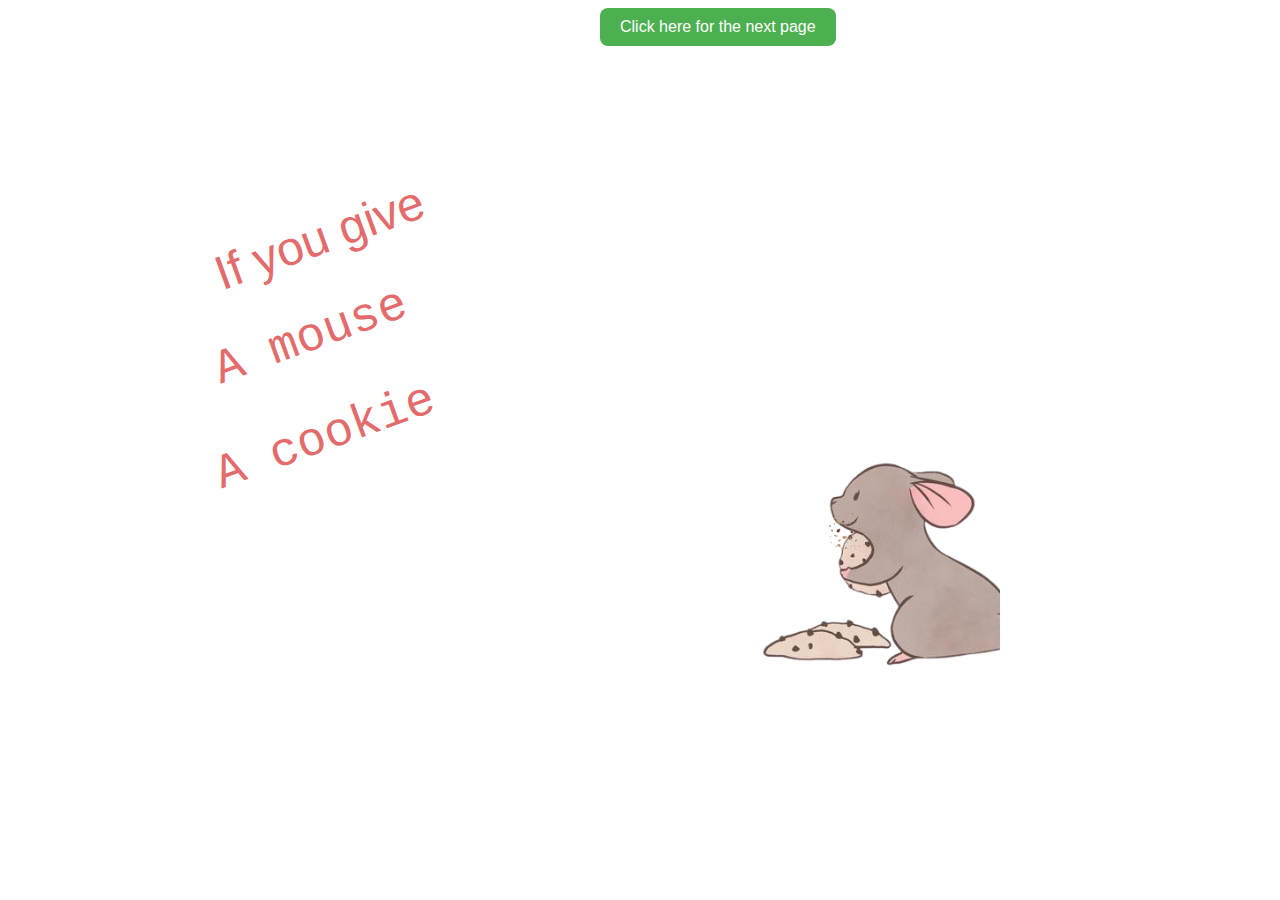
<file: index.html>
<!DOCTYPE html>
<html lang="en">
<head>
    <meta charset="UTF-8">
    <meta name="viewport" content="width=device-width, initial-scale=1.0">
    <title>Document</title>
    <link rel="stylesheet" href="project.css">
    <style>
        @keyframes moveright {
            0% {
                
            }
            100% {
                 transform: translate(50vh,-20vw);
            }
        }
        @keyframes rotates {
            0% {
                transform: rotate(0deg);
                
            }
            50% {
                
                transform: rotate(30deg);
            }
            100% {
                transform: rotate(-30deg);
            }
        }
        @keyframes crumbone {
            0% {
                opacity: 0;
            }
            100% {
                opacity: 1;
                transform: translate(-30px, 30px);
            }
        
        
        }
        @keyframes crumbtwo {
            50% {
                animation-timing-function: ease-in;
                transform: translateX(100px);

            }
            50% {
                animation-timing-function: ease-out;
                transform: translateY(-100px);

            }
        }
        
        
        #background {
            position: relative;
            background-color: white;
            z-index: 2;
        }
        
        #crumbs1 {
            animation-name: crumbone;
            position: absolute;
            background-image: url("images/image-removebg-preview.png");
            background-size: cover;
            background-repeat: no-repeat;
            z-index: 4002;
            width: 40px;
            height: 40px;
            left: 825px;
            top: 510px;
            animation-iteration-count: infinite;
            animation-duration: 800ms;
            animation-fill-mode: forwards;
        }
        .crumbs2 {
            position: absolute;
            background-image: url("images/image-removebg-preview.png");
            background-size: cover;
            background-repeat: no-repeat;
            z-index: 4001;
            width: 40px;
            height: 40px;
            left: 820px;
            top: 500px;
            animation-name: crumbtwo;
            animation-iteration-count: infinite;
            animation-duration: 1s;
            animation-fill-mode: forwards;
            animation: xAxis 2.5s infinite ease-in;
            
            
        }
        .crumbs2::after {
         /* Render dot */
            animation: yAxis 2.5s infinite ease-out;
        }

        #mouse {
            position: absolute;
            background-image: url("images/588961a26f92f8de713109be5d19690d_t-removebg-preview.png");
            background-size: cover;
            background-repeat: no-repeat;
            z-index: 4000;
            width: 300px;
            height: 300px;
            left: 700px;
            top: 400px;
            animation-iteration-count: infinite;
            animation-duration: 5s;
            animation-fill-mode: forwards;
            animation-direction: alternate;

        }
        #title1 {
            position: absolute;
            font-family:'Gill Sans', 'Gill Sans MT', Calibri, 'Trebuchet MS', sans-serif;
            color: rgb(227, 107, 107);
            top: 200px;
            padding: 10px;
            font-size: 3em; /* Large font size */
            overflow-wrap: break-word;
            transform: rotate(-20deg);
            left: 200px;
            z-index: 3001; /* Make sure it's above the background */
            
}
         #title2 {
            position: absolute;
            font-family: 'Courier New', Courier, monospace;
            color: rgb(227, 107, 107);
            top: 300px;
            padding: 10px;
            font-size: 3em; /* Large font size */
            overflow-wrap: break-word;
            transform: rotate(-20deg);
            left: 200px;
            z-index: 3001;
         }
         #title3 {
            position: absolute;
            font-family: 'Courier New', Courier, monospace;
            color: rgb(227, 107, 107);
            top: 400px;
            padding: 10px;
            font-size: 3em; /* Large font size */
            overflow-wrap: break-word;
            transform: rotate(-20deg);
            left: 200px;
            z-index: 3001;
         }
        #notebook {
            width: 800px;
            height: 800px;
            position: absolute;
            background-size: contain;
            background-repeat: no-repeat;
            transform: rotate(-20deg);
            background-image: url("https://png.pngtree.com/png-clipart/20240506/original/pngtree-open-notebook-semi-flat-color-object-png-image_15020878.png");
            top: -50px;
            left: -200px;
            z-index: 2000;
        }
    

        


    </style>
    <button onclick="window.location.href='project1.html'">Click here for the next page</button>
</head>
<body>
    <ahref="project1.html"/a>
     <div>
        <div id="house">
    </div>
    <div id="mouse"></div>
    <div id="crumbs1"></div>
    <div id="crumbs2"></div>
    <div id="notebook"></div>
    <div id="title1"> If you give </div>
    <div id="title2"> A mouse </div>
    <div id="title3"> A cookie </div>

    </div>
</body>
</html>
</file>
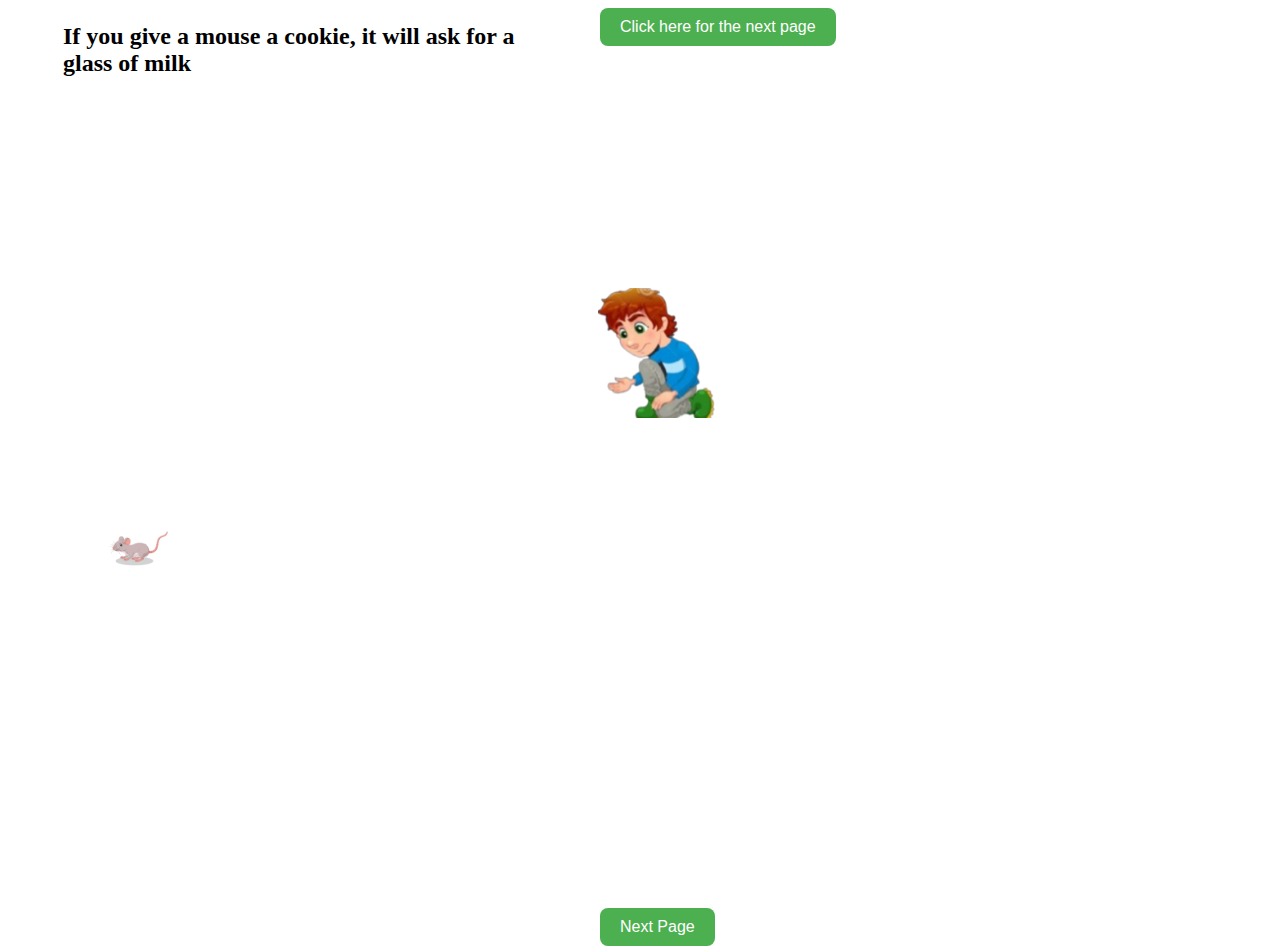
<file: project1.html>
<!DOCTYPE html>
<html lang="en">
<head>
    <meta charset="UTF-8">
    <meta name="viewport" content="width=device-width, initial-scale=1.0">
    <link rel="stylesheet" href="project.css">
    <title>Document</title>
    <style>
        @keyframes moveright {
            0% {
                transform: rotateY(180deg);
            }
            100% {
                transform: translate(62vh,-10vw) rotateY(180deg);
                 
            }
        }
        @keyframes rotates {
            0% {
                transform: rotate(0deg);
                opacity: 0;
            }
            50% {
                transform: rotate(20deg);
            }
            100% {
                opacity: 1;
                transform: rotate(-20deg);
            }
        
        }
        @keyframes fadein {
            0% {
                opacity: 0;
            }
            100% {
                opacity: 1;
            }
        }
        @keyframes cookie {
            0% {
                opacity: 0;
            }
            50% {
                opacity: 1;
            }
            100% {
                opacity: 0;
            }
            
        }
         @keyframes eat {
            0% {
            transform: scale(1);
            clip-path: circle(50% at 50% 50%);
            opacity: 1;
            }
            25% {
            clip-path: polygon(0 0, 100% 0, 100% 100%, 50% 80%, 0 100%);
            }
            50% {
            transform: scale(0.9);
            clip-path: polygon(0 0, 100% 0, 100% 100%, 30% 70%, 0 100%);
            }
            75% {
            transform: scale(0.8);
            clip-path: polygon(0 0, 100% 0, 100% 100%, 10% 50%, 0 100%);
            opacity: 1;
            }
            100% {
            transform: scale(0.7);
            clip-path: circle(0% at 50% 50%);
            opacity: 0;
            }
  }
        .cookie {
            top: 530px;
            left: 80px;
            width: 30px;
            height: 30px;
            z-index: 900;
            background-image: url("images/download.png"); /* your cookie image */
            background-size: cover;
            border-radius: 50%;
            animation: eat 3s ease-in-out infinite;
            position: absolute;
            animation-iteration-count: 1;
            opacity: 0;
            
        }
        #mouse {
            background-image: url("images/cartoon-mouse-vector_1020x-1886-removebg-preview.png");
            width: 100px;
            height: 100px;
            position: absolute;
            animation-name: moveright;
            top: 490px;
            left: 80px;
            background-size: contain;
            background-repeat: no-repeat;
            z-index: 1000;
            animation-duration: 3s; /*tale 1 second*/
            animation-delay: 3s;
            animation-fill-mode: forwards; /*stop at the end*/
            animation-iteration-count: 1; /*plays once*/
            animation-direction: alternate;
            
}
      

       
        #house {
            position: relative;
            width: 100vw;
            height: 100vh;
            background-image: url("https://as2.ftcdn.net/jpg/02/90/87/69/1000_F_290876977_B2vPlllpmyKiee9vlDEJJJw7wr4MmZwn.jpg");
            background-size: cover;
            z-index: 2;
        }
        #textbox {
            position: absolute;
            width: 500px;
            height: 50px;
            top: 10px;
            left: 50px;
            color: black;
            font-size: 24px;
            font-weight:bold;
            z-index: 1001; /* Make sure it's above the background */
            border-color: white;
            border-width: 5px;
            border-style: solid;
}
        #textbox2 {
            position: absolute;
            width: 500px;
            height: 50px;
            top: 50px;
            left: 50px;
            color: white;
            font-size: 24px;
            z-index: 1002;
            background-color: rgb(44, 41, 41);
            border-color: white;
            border-width: 5px;
            border-style: solid;
}
        #milk {
            background-image: url("images/transparent-icon-cartoon-cow-tongue-milk-cardboard-milk-carton-cartoon-cow-drinks-milk-from-blue-1710961626431-removebg-preview.png");
            width: 50px;
            height: 50px;
            opacity: 0;
            position: relative;
            animation-delay: 4s;
            background-size: contain;
            background-repeat: no-repeat;
            animation-name: rotates;
            animation-duration: 3s; 
            animation-fill-mode: forwards; 
            animation-iteration-count: 1;
            animation-direction: alternate;
            top: 100px;
            left: 530px;
            z-index: 2002;
        }
        #bubble {
            background-image: url("images/images-removebg-preview (2).png");
            width: 100px;
            height: 100px;
            animation-name: fadein;
            animation-duration: 2.5s;
            animation-delay: 4.5s;
            animation-iteration-count: 1;
            opacity: 0;
            position:relative;
            background-size: cover;
            top: 180px;
            left: 500px;
            z-index: 2001;
        }
        #boy {
            background-image: url("images/download (3).png");
            width: 130px;
            height: 130px;
            transform: rotateY(180deg);
            top: 280px;
            left: 590px;
            z-index: 2002;
            background-size: cover;
            position: relative;
        }
        

    </style>
     <button onclick="window.location.href='project2.html'">Click here for the next page</button>
</head>
<body>
    <ahref="project2.html"/a>
     <div>
        <div id="house">
    <div id="mouse"></div>
   
    <div class="cookie"></div>
     <div id="boy"></div>
  
    <div id="bathroom"></div>
    <div id="bubble2"></div>
    <div id="hair"></div>
    <div id="bubble"></div>
    
    <div id="milk"></div>
    <div id="textbox">If you give a mouse a cookie, it will ask for a glass of milk</div>
    </div>
    <button class="my-button">Next Page</button>
</body>
</html>
</file>
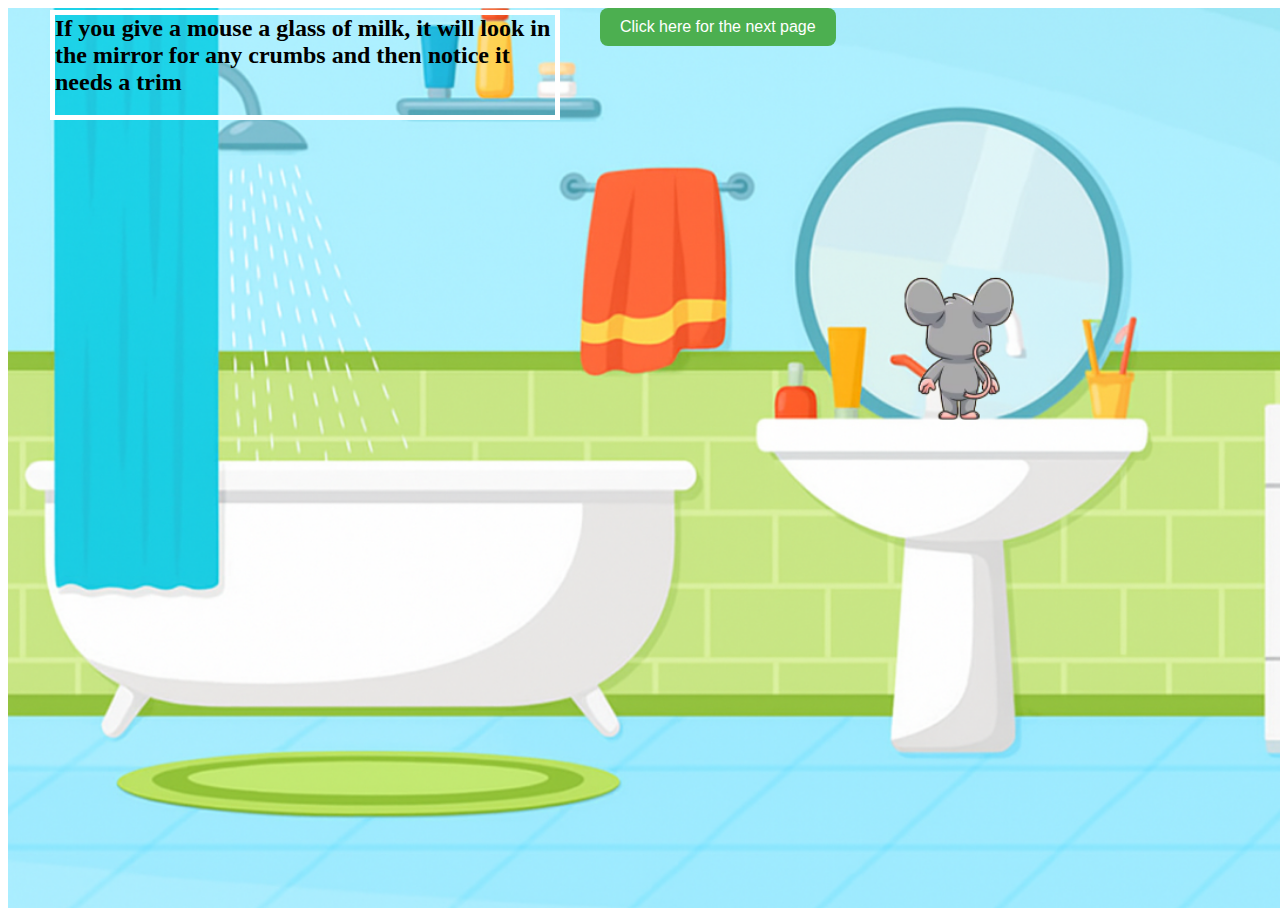
<file: project2.html>
<!DOCTYPE html>
<html lang="en">
<head>
    <meta charset="UTF-8">
    <meta name="viewport" content="width=device-width, initial-scale=1.0">
    <link rel="stylesheet" href="project.css">
    <title>Document</title>
    <style>
        @keyframes rotates {
            0% {
                transform: rotate(0deg);
                opacity: 0;
            }
            50% {
                
                transform: rotate(30deg);
                opacity: 1;
            }
            100% {
                transform: rotate(-30deg);
                opacity: 0;
            }
        }
        @keyframes new {
            0% {
                opacity: 0;
            }
            100% {
                opacity: 1;
            }
        
        }
        
        @keyframes zoomIn {
        from { transform: scale(0.8); opacity: 0.7; }
        to   { transform: scale(1);   opacity: 1;   }
        }
        @keyframes zoomToArea {
        0% {
            transform: scale(1) translate(0, 0);
        }
        100% {
            /* zoom in 2x and move so the target area centers */
            transform: scale(2) translate(-400px, -100px);
        }
}
    @keyframes fadein {
            0% {
                opacity: 0;
            }
            100% {
                opacity: 1;
            }
        }
        @keyframes rotates {
            0% {
                transform: rotate(0deg);
                opacity: 0;
            }
            50% {
                transform: rotate(20deg);
            }
            100% {
                opacity: 1;
                transform: rotate(-20deg);
            }
        
        }
        #textbox {
            position: absolute;
            width: 500px;
            height: 100px;
            top: 10px;
            left: 50px;
            color: black;
            font-size: 24px;
            font-weight:bold;
            z-index: 1001; /* Make sure it's above the background */
            border-color: white;
            border-width: 5px;
            border-style: solid;
}
        #exclamation {
            position: absolute;
            background-image: url("images/360_F_537955048_ferZ8kL7weldLqY0VZm5bdA1mnvEmmb7-removebg-preview.png");
            animation-name:rotates;
            width: 50px;
            height: 50px;
            background-size: contain;
            background-repeat: no-repeat;
            z-index: 2004;
            animation-duration: 3s;
            animation-iteration-count: 1;
            animation-direction: alternate;
            top: 180px;
            left: 700px;
            opacity: 0;
        }
        #bubble {
            background-image: url("images/images-removebg-preview (2).png");
            width: 100px;
            height: 100px;
            animation-duration: 3s;
            animation-name: fadein;
            animation-delay: 6s;
            animation-iteration-count: 1;
            opacity: 0;
            position:absolute;
            background-size: cover;
            top: 150px;
            left: 430px;
            z-index: 2001;
        }
        .mouse2 {
            background-image: url("images/image-removebg-preview (4).png");
            width: 100px;
            height: 100px;
            position: fixed;
            top: 240px;
            left: 530px;
            background-size: contain;
            background-repeat: no-repeat;
            z-index: 2003;
            
        }
        #hair {
            background-image: url("images/4-44985_jeanne-wire-hd-png-download-removebg-preview.png");
            width: 20px;
            height: 20px;
            position: absolute;
            background-size: cover;
            background-repeat: no-repeat;
            z-index: 2005;
            top: 100vh;
            left: 100vw;
        }
        #boy2 {
            background-image: url("images/download (3).png");
            width: 130px;
            height: 130px;
            transform: rotateY(180deg);
            top: 280px;
            left: 570px;
            z-index: 2002;
            background-size: cover;
            position: relative;
        }
        #scissors {
            background-image: url("images/pngtree-blue-cartoon-scissors-clipart-png-image_2398036-removebg-preview.png");
            width: 70px;
            height: 70px;
            position: absolute;
            background-size: cover;
            animation-duration: 3s;
            animation-delay: 6s;
            animation-iteration-count: 1;
            background-repeat: no-repeat;
            top: 150px;
            left: 450px;
            z-index: 2234;
            opacity: 0;
            animation-name: rotates;
            
        }
        #mirror {
            width: 1000vw;
            height: 100vh;
            position: absolute;
            background-size: contain;
            background-repeat: no-repeat;
            animation-delay: 1s;
            animation-iteration-count: 1;
            animation-duration: 3s;
            animation-direction: alternate;
            z-index: 2030;
            
            
        }
        #mouse3 {
            background-image: url("images/Untitled_design-removebg-preview.png");
            width: 100px;
            height: 100px;
            z-index: 3000;
            animation-delay: 4s;
            animation-iteration-count: 1;
            animation-duration: 3s;
            position: absolute;
        }
        #bathroom {
            background-image: url("images/Screenshot 2025-10-14 165544.png");
            width: 100vw;
            height: 100vh;
            position: absolute;
            z-index: 2;
            background-size: cover;
            background-repeat: no-repeat;
            transform-origin: top left; /* anchor for zoom movement */
            animation: zoomToArea 3s ease-in-out forwards;
            animation-delay: 3s;
            }
        

        
    </style>
        <button onclick="window.location.href='project3.html'">Click here for the next page</button>
</head>
<body>
    <ahref="project2.html"/a>
    <div id="bathroom"></div>
    <div id="bubble"></div>
    <div id="scissors"></div>
    <div id="exclamation"></div>
    <div id="hair"></div>
    <div id="textbox">If you give a mouse a glass of milk, it will look in the mirror for any crumbs and then notice it needs a trim</div>
</body>
</html>
</file>
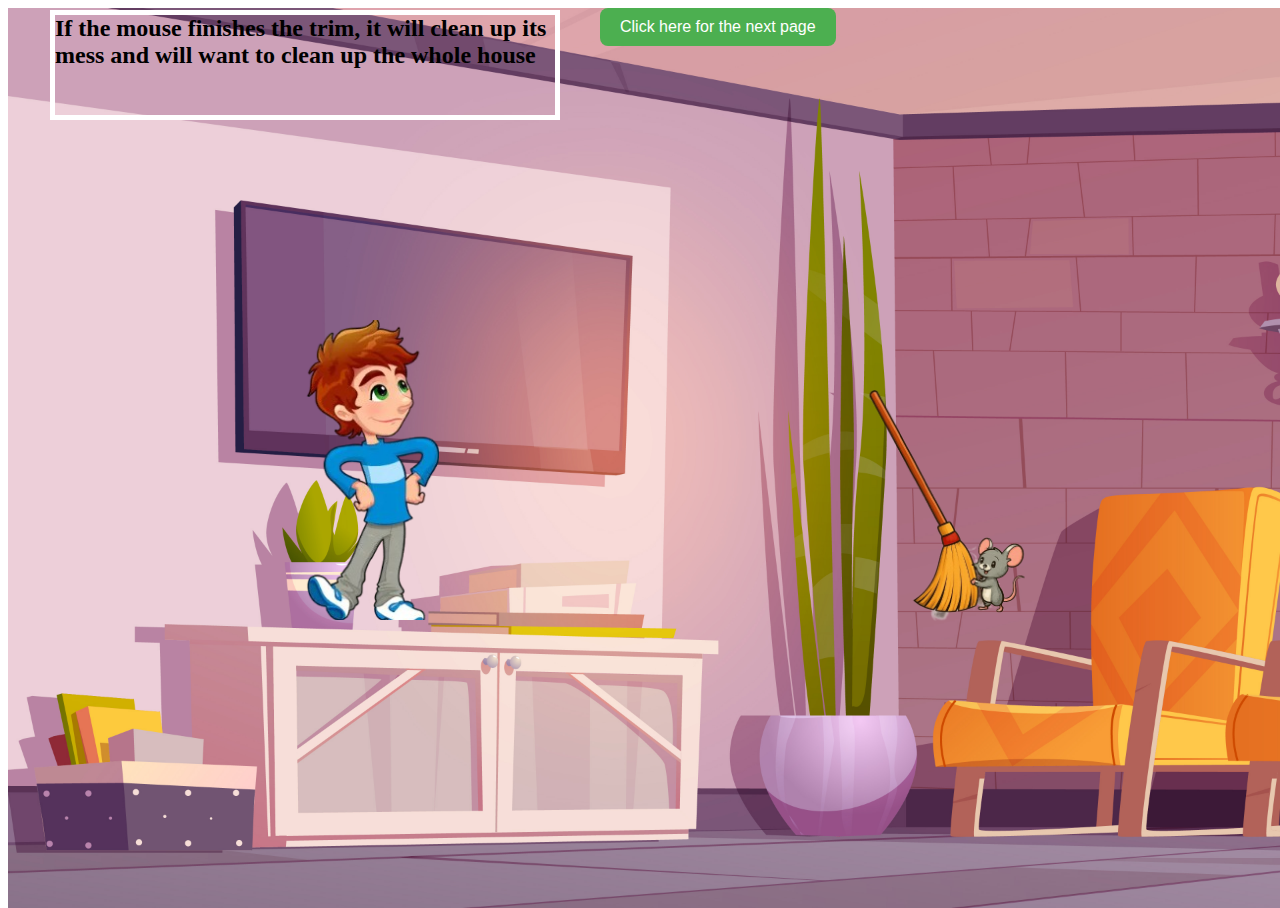
<file: project3.html>
<!DOCTYPE html>
<html lang="en">
<head>
    <meta charset="UTF-8">
    <meta name="viewport" content="width=device-width, initial-scale=1.0">
    <link rel="stylesheet" href="project.css">
    <title>Document</title>
    <style>
        @keyframes new {
            0% {
                opacity: 0;
            }
            100% {
                opacity: 1;
            }
        }
        @keyframes rotates1 {
            0% {
                transform: rotate(0deg);
                
            }
            50% {
                transform: rotate(20deg);
            }
            100% {
                opacity: 1;
                transform: rotate(-20deg);
            }
        
        }
        @keyframes move1 {
            0% {
                
            }
            100% {
                transform: translate(-200px,0px);
            }
        }
        @keyframes sweep-left {
  0% {
    transform: rotate(0deg) translateX(0);
  }
  16.66% {
    transform: rotate(-10deg) translateX(-133.32px);
  }
  33.33% {
    transform: rotate(10deg) translateX(-266.6px);
  }
  50% {
    transform: rotate(-10deg) translateX(-200px);
  }
  66.66% {
    transform: rotate(10deg) translateX(-533.32px);
  }
  83.33% {
    transform: rotate(-10deg) translateX(-666.66px);
  }
  100% {
    transform: rotate(10deg) translateX(-800px);
  }
}
@keyframes sweep {
  0% {
    transform: rotate(-20deg) translateX(0);
  }
  25% {
    transform: rotate(20deg) translateX(200px);
  }
  50% {
    transform: rotate(-20deg) translateX(0);
  }
  75% {
    transform: rotate(20deg) translateX(200px);
  }
  100% {
    transform: rotate(-20deg) translateX(0);
  }
}
    

@keyframes clean {
    0% {
        opacity: 1;
    }
    100% {
        opacity: 0;
    }

}
@keyframes sparkle {
    0% {
        opacity: 0;
    }
    16% {
      opacity: 1;

    }
    33% {
      opacity: 0;

    }
    50% {
      opacity: 1;
    }
    66% {
      opacity: 0;

    }
    83% {
      opacity: 1;

    }
    100% {
        opacity: 1;
    }
}
        #house {
            position: absolute;
            min-width: 100vw;
            min-height: 100vh;
            width: 100vw;
            height: 100vh;
            background-image: url("images/2107.w015.n001.504B.p15.504.jpg");
            background-size: cover;
            background-repeat: no-repeat;
            z-index: 2;
            margin: 0;
            padding: 0;
        }
        #boy {
          background-image: url("images/Screenshot_2025-10-15_152737-removebg-preview.png");
          width: 300px;
          height: 300px;
          background-size: contain;
          background-repeat: no-repeat;
          z-index: 6;
          position: absolute;
          top: 320px;
          left: 300px;

        }
        #hair {
            background-image: url("images/istockphoto-1369296148-612x612-removebg-preview.png");
            width: 100px;
            height: 100px;
            z-index: 2000;
            position: absolute;
            top: 530px;
            left: 900px;
            background-size: cover;
            animation-name: clean;
            animation-delay: 3s;
            animation-iteration-count: 1;
            animation: clean 2s ease-out 3s forwards;
        }
        #star {
            background-image: url("images/[base64].png");
            background-size: cover;
            width: 100px;
            height: 100px;
            z-index: 2000;
            position: absolute;
            opacity: 0;
            top: 530px;
            left: 900px;
            animation-delay: 4s;
            animation-iteration-count: 1;
            animation-name: sparkle;
            animation-duration: 4s;
        }
        #textbox {
            position: absolute;
            width: 500px;
            height: 100px;
            top: 10px;
            left: 50px;
            color: black;
            font-size: 24px;
            font-weight:bold;
            z-index: 1001; /* Make sure it's above the background */
            border-color: white;
            border-width: 5px;
            border-style: solid;
        }
        #broom {
            background-image: url("images/FA70A9CE-A1A5-4D39-B3BC-54CC2378CF30-removebg-preview.png");
            width: 300px;
            height: 300px;
            z-index: 2003;
            position: absolute;
            background-size: contain;
            background-repeat: no-repeat;
            top: 350px;
            left: 850px;
            animation-duration: 5s;
            animation-iteration-count: infinite;
            animation-fill-mode: forwards;
            animation-direction: normal;
            animation: rotates1 2s ease-in-out forwards,
            move1 1s ease-in-out forwards;
            animation-delay: 0s, 2s;
        }
    </style>
    <button onclick="window.location.href='project4.html'">Click here for the next page</button>
</head>
<body>
    <div id="mirror"></div>
    <div id="hair"></div>
    <div id="broom"></div>
    <div id="star"></div>
    <div id="house"></div>
    <div id="textbox">If the mouse finishes the trim, it will clean up its mess and will want to clean up the whole house</div>
    <div id="boy"></div>
</body>
</html>
</file>
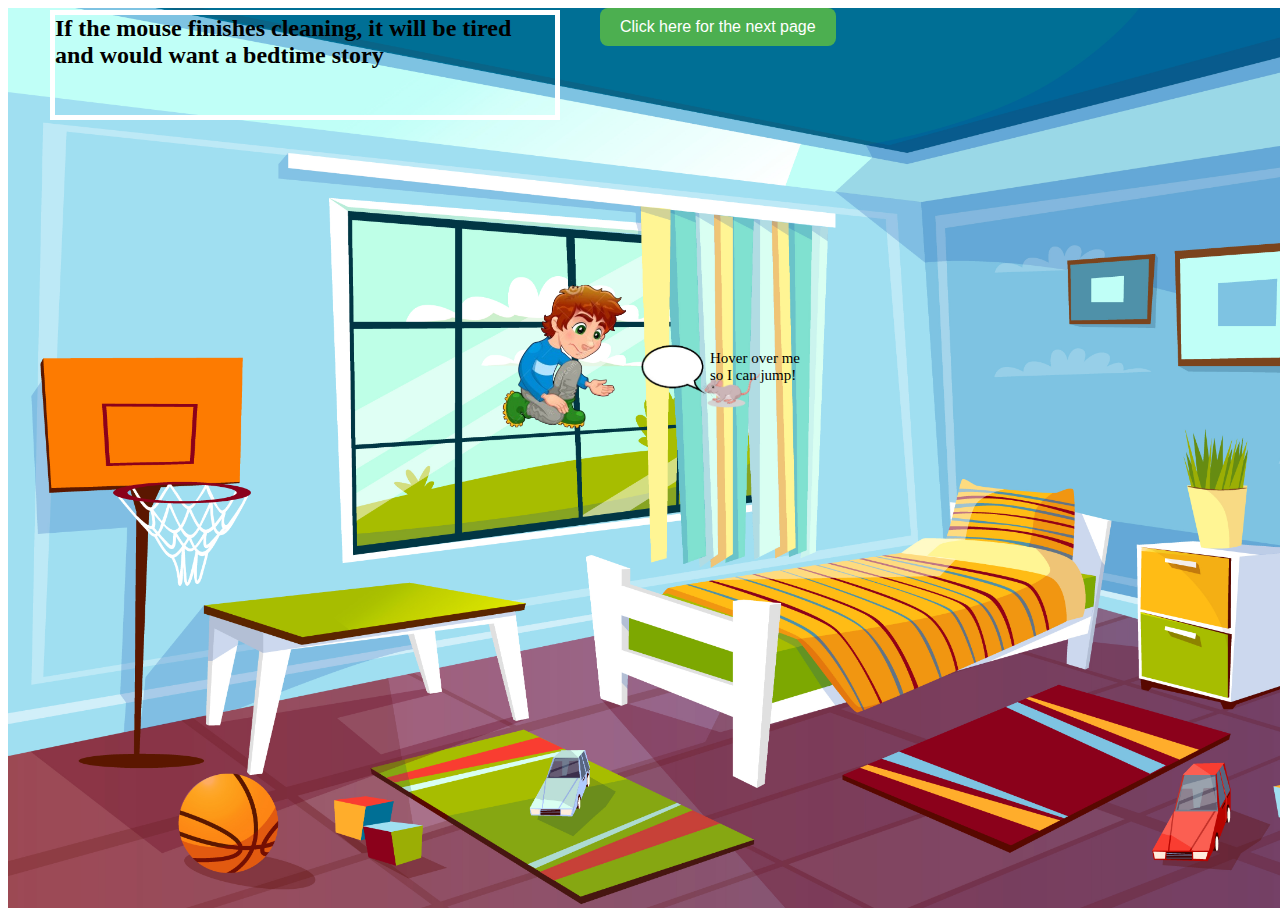
<file: project4.html>
<!DOCTYPE html>
<html lang="en">
<head>
    <meta charset="UTF-8">
    <meta name="viewport" content="width=device-width, initial-scale=1.0">
    <link rel="stylesheet" href="project.css">
    <title>Document</title>
    <style>
        @keyframes jump {
    0% {
      transform: translateY(0) scaleX(1) scaleY(1);
    }
    20% {
      transform: translateY(-100px) scaleX(1.05) scaleY(0.95);
    }
    45% {
      transform: translateY(0) scaleX(0.95) scaleY(1.05);
    }
    65% {
      transform: translateY(-20px) scaleX(1.02) scaleY(0.98);
    }
    100% {
      transform: translateY(0) scaleX(1) scaleY(1);
    }
  }
  @keyframes new {
            0% {
                opacity: 0;
            }
            100% {
                opacity: 1;
            }
        
        }
        #bedroom {
            background-image: url("images/172.jpg");
            position: absolute;
            min-width: 100vw;
            min-height: 100vh;
            width: 100vw;
            height: 100vh;
            z-index: 2;
            margin: 0;
            padding: 0;
            background-size: cover;
            background-repeat: no-repeat;
        }
        #boy {
            background-image: url("images/Screenshot_2025-10-15_165035-removebg-preview.png");
            width: 150px;
            height: 150px;
            position: absolute;
            background-size: contain;
            background-repeat: no-repeat;
            z-index: 4;
            animation-duration: 2s;
            animation-iteration-count: 1;
            animation: swap 4s steps(1, end) forwards;
            left: 500px;
            top: 280px;
        }
        .mouse {
            background-image: url("images/cartoon-mouse-vector_1020x-1886-removebg-preview.png");
            width: 100px;
            height: 100px;
            position: absolute;
            left: 680px;
            top: 340px;
            background-size: contain;
            background-repeat: no-repeat;
            z-index: 10;
            cursor: pointer;
            display: grid;
            transition: transform 0.2s;
            transform-origin: center;

            
        }
        
        .mouse:hover {
            animation: jump 0.7s ease-in-out;
            
}
        #text {
            color: black;
            font-size: 15px;
            width: 100px;
            height: 50px;
            position: absolute;
            left: 710px;
            z-index: 10;
            top: 350px;
        }
        #speech {
            background-image: url("images/images-removebg-preview__3_-removebg-preview-removebg-preview (1).png");
            width: 70px;
            height: 70px;
            background-size: contain;
            background-repeat: no-repeat;
            z-index: 12;
            position: absolute;
            transform: rotateY(180deg);
            left: 640px;
            top: 335px;
        }
        #story {
            background-image: url("images/pngtree-vector-fantasy-landscape-png-image_12205362.png");
            width:40px;
            height:40px;
            background-size: contain;
            background-repeat: no-repeat;
            z-index: 13;
            left: 650px;
            top: 345px;
            opacity: 0;
            position:absolute;
            animation-delay: 1s;
            animation-iteration-count: 1;
            animation-name: new;
            animation-duration: 3s;
            animation: new 1.5s ease-in-out forwards;
        }
        #textbox {
            position: absolute;
            width: 500px;
            height: 100px;
            top: 10px;
            left: 50px;
            color: black;
            font-size: 24px;
            font-weight:bold;
            z-index: 1001; /* Make sure it's above the background */
            border-color: white;
            border-width: 5px;
            border-style: solid;
        }
    </style>
    <button onclick="window.location.href='project5.html'">Click here for the next page</button>

</head>
<body>
    <div id="bedroom"></div>
    <div id="boy"></div>
    <div id="boy2"></div>
    <div class="mouse"></div>
    <div id="speech"></div>
    <div id="story"></div>
    <div id="text">Hover over me so I can jump!</div>
    <div id="textbox">If the mouse finishes cleaning, it will be tired and would want a bedtime story</div>
</body>
</html>
</file>
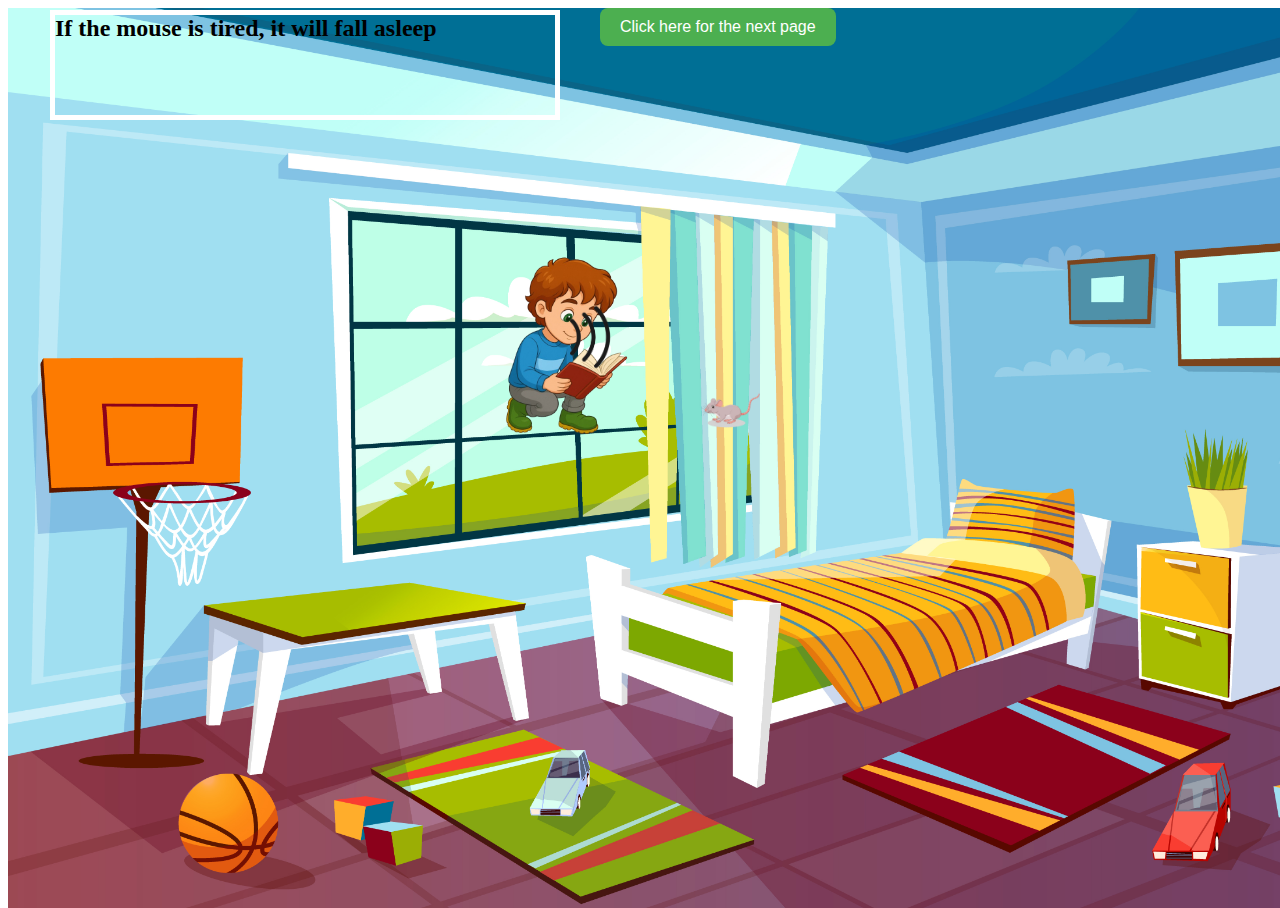
<file: project5.html>
<!DOCTYPE html>
<html lang="en">
<head>
    <meta charset="UTF-8">
    <meta name="viewport" content="width=device-width, initial-scale=1.0">
    <link rel="stylesheet" href="project.css">
    <title>Document</title>
    <style>
        @keyframes swap {
        0% {
            visibility: visible;
        }
        100% {
            visibility: hidden;
        }
        }
        @keyframes showImage {
        0% { visibility: hidden; }
        100% { visibility: visible; }
}
        @keyframes sleep {
            0% {

            }
            100% {
                transform: rotate(180deg);
            }
        }
        @keyframes new {
            0% {
                opacity: 0;
            }
            50% {
                opacity: 0.5;
            }
            100% {
                opacity: 1;
            }
        
        }
        @keyframes moveright {
            0% {
                
            }
            100% {
                transform: translate(50px,20px);
            }
        }
        #boy {
            background-image: url("images/30b2ed85-dbd0-4034-8d0c-39f7e22e56eb-removebg-preview.png");
            width: 200px;
            height: 200px;
            position: absolute;
            background-size: contain;
            background-repeat: no-repeat;
            z-index: 4;
            animation-duration: 2s;
            animation-iteration-count: 1;
            animation: swap 4s steps(1, end) forwards;
            left: 500px;
            top: 250px;
            min-width: 200px;
            min-height: 200px;

        }
        #boy2 {
            animation: showImage 4s steps(1, end) forwards;
            background-image: url("images/IMG_2847-removebg-preview.png");
            visibility: hidden;
            width: 260px;
            height: 260px;
            left: 440px;
            top: 265px;
            animation-delay: 2.1s;
            position: absolute;
            background-size: contain;
            background-repeat: no-repeat;
            z-index: 4;
            animation-duration: 2s;
            animation-iteration-count: 1;
             
        }
        #mouse {
            background-image: url("images/cartoon-mouse-vector_1020x-1886-removebg-preview.png");
            width: 100px;
            height: 100px;
            left: 680px;
            top: 360px;
            position: absolute;
            background-size: contain;
            background-repeat: no-repeat;
            z-index: 7;
            animation-name: sleep;
            animation-duration: 2s;
            animation-iteration-count: 1;
            animation: sleep 1.5s ease-in-out forwards;
        }
        #bedroom {
            background-image: url("images/172.jpg");
            position: absolute;
            min-width: 100vw;
            min-height: 100vh;
            width: 100vw;
            height: 100vh;
            z-index: 2;
            margin: 0;
            padding: 0;
            background-size: cover;
            background-repeat: no-repeat;
        }
        #zzz {
            background-image: url("images/sleep-zzz-icon-illustration-vector-removebg-preview.png");
            position: absolute;
            width: 100px;
            height: 100px;
            z-index: 10;
            background-size: contain;
            background-repeat: no-repeat;
            top: 300px;
            left: 750px;
            animation-iteration-count: 1;
            animation-name: new;
            opacity: 0;
            animation-duration: 3s;
            animation-delay: 2s;
            animation: new 1.5s ease-in-out forwards 2s;
        }
        #speak {
            background-image: url("images/Screenshot_2025-10-15_181941-removebg-preview.png");
            width: 80px;
            height: 80px;
            background-size: contain;
            background-repeat: no-repeat;
            z-index: 10;
            top: 300px;
            left: 570px;
            position: absolute;
            animation-iteration-count: infinite;
            animation-name: moveright;
            animation-duration: 2s;
        }
        #textbox {
            position: absolute;
            width: 500px;
            height: 100px;
            top: 10px;
            left: 50px;
            color: black;
            font-size: 24px;
            font-weight:bold;
            z-index: 1001; /* Make sure it's above the background */
            border-color: white;
            border-width: 5px;
            border-style: solid;
        }
    </style>
    <button onclick="window.location.href='project6.html'">Click here for the next page</button>
</head>
<body>
    <div id="bedroom"></div>
    <div id="boy"></div>
    <div id="boy2"></div>
    <div id="mouse"></div>
    <div id="zzz"></div>
    <div id="speak"></div>
    <div id="textbox">If the mouse is tired, it will fall asleep</div>
</body>
</html>
</file>
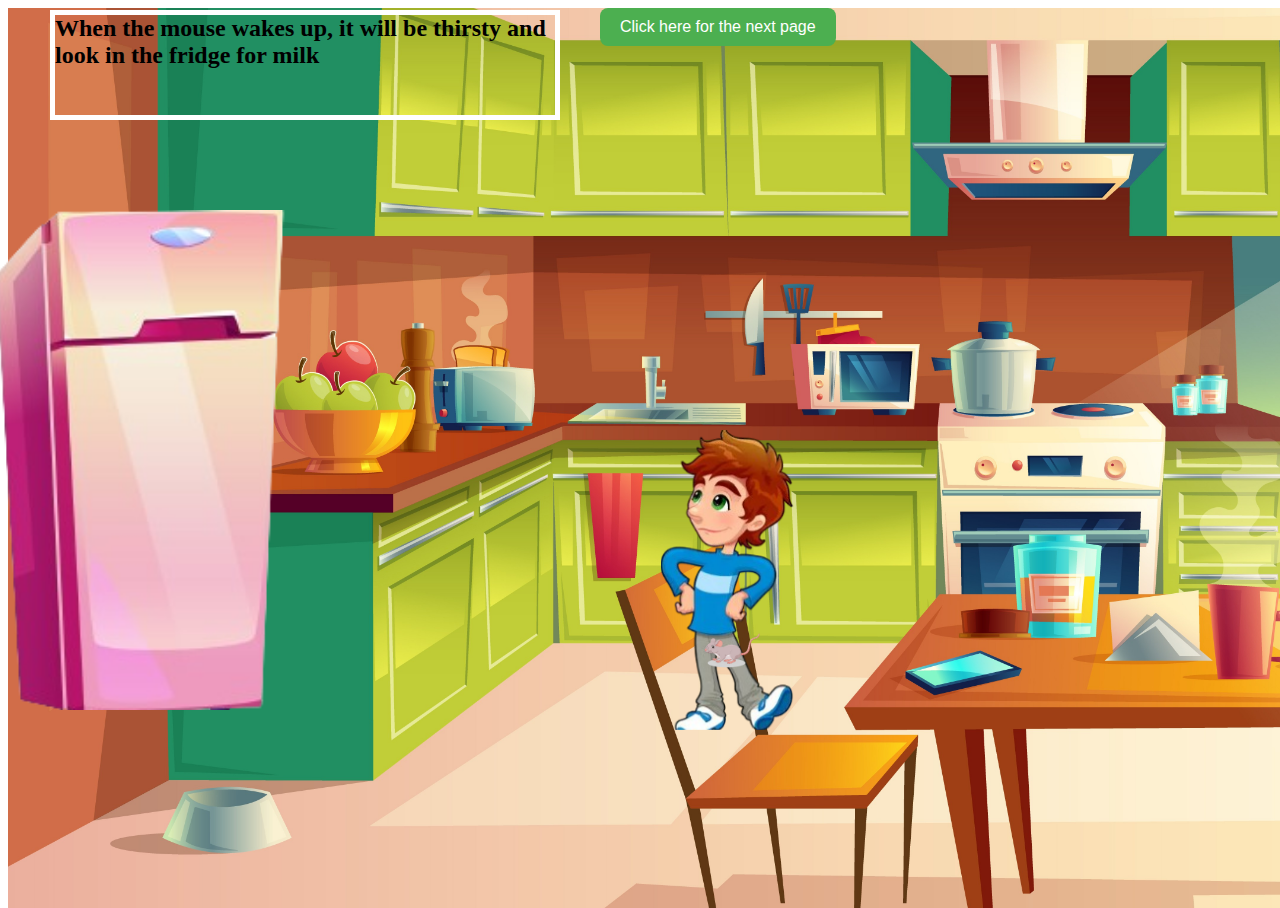
<file: project6.html>
<!DOCTYPE html>
<html lang="en">
<head>
    <meta charset="UTF-8">
    <meta name="viewport" content="width=device-width, initial-scale=1.0">
    <link rel="stylesheet" href="project.css">
    <title>Document</title>
    <style>
        @keyframes left {
            0% {
                
            }
            100% {
                transform: translate(-450px,0px);
            }
        }
        @keyframes swap {
        0% {
            visibility: visible;
        }
        100% {
            visibility: hidden;
        }
        }

        @keyframes show {
        0% { visibility: hidden; }
        100% { visibility: visible; }
}
        @keyframes rotates {
            0% {
                transform: rotate(0deg);
                opacity: 0;
            }
            50% {
                transform: rotate(20deg);
            }
            100% {
                opacity: 1;
                transform: rotate(-20deg);
            }
        
        }
        @keyframes fadein {
            0% {
                opacity: 0;
            }
            100% {
                opacity: 1;
            }
        }
        #kitchen {
            background-image: url("images/1591.jpg");
            position: absolute;
            width: 100vw;
            height: 100vh;
            margin: 0;
            padding: 0;
            z-index: 2;
            background-size: cover;
            background-repeat: no-repeat;
            background-position: center;
        }
        #cfridge {
            animation: swap 3s steps(1, end) forwards;
            background-image: url("images/941ec787-bd77-440c-8643-3673460ccf17-removebg-preview.png");
            width: 500px;
            height: 500px;
            z-index: 57;
            background-size: contain;
            background-repeat: no-repeat;
            position: absolute;
            top: 210px;
            left: -50px;
            animation-duration: 2s;
            animation-iteration-count: 1;

        }
        #mouse {
            background-image: url("images/cartoon-mouse-vector_1020x-1886-removebg-preview.png");
            width: 100px;
            height: 100px;
            left: 680px;
            top: 600px;
            position: absolute;
            background-size: contain;
            background-repeat: no-repeat;
            z-index: 177;
            animation-duration: 2.5s;
            animation-name: left;
            animation-iteration-count: 1;
            animation: left 1.5s ease-in-out forwards;
        }
        #ofridge {
            background-image: url("images/941ec787-bd77-440c-8643-3673460ccf17-removebg-preview (2).png");
            width: 500px;
            height: 500px;
            z-index: 57;
            background-size: contain;
            background-repeat: no-repeat;
            position: absolute;
            top: 210px;
            left: -50px;
            animation-delay: 1s;
            animation: show 2s steps(1, end) forwards;
            animation-iteration-count: 1;
            visibility: hidden;
        }
        #boy {
          background-image: url("images/Screenshot_2025-10-15_152737-removebg-preview.png");
          width: 300px;
          height: 300px;
          background-size: contain;
          background-repeat: no-repeat;
          z-index: 6;
          position: absolute;
          top: 430px;
          left: 500px;
          transform: rotateY(180deg);
        }
        #bubble {
            background-image: url("images/images-removebg-preview (2).png");
            width: 100px;
            height: 100px;
            position: absolute;
            background-size: contain;
            background-repeat: no-repeat;
            animation-name: fadein;
            top: 520px;
            left: 250px;
            z-index: 3000;
            animation-duration: 3s;
            animation-delay: 3s;
            opacity: 0;
            transform: rotateY(180deg);
        }
        #milk {
            background-image: url("images/transparent-icon-cartoon-cow-tongue-milk-cardboard-milk-carton-cartoon-cow-drinks-milk-from-blue-1710961626431-removebg-preview.png");
            width: 50px;
            height: 50px;
            opacity: 0;
            position: absolute;
            background-size: contain;
            background-repeat: no-repeat;
            animation-delay: 3s;
            animation-name: rotates;
            animation-duration: 3s;
            z-index: 3001;
            top: 530px;
            left: 280px
        }
        #textbox {
            position: absolute;
            width: 500px;
            height: 100px;
            top: 10px;
            left: 50px;
            color: black;
            font-size: 24px;
            font-weight:bold;
            z-index: 1001; /* Make sure it's above the background */
            border-color: white;
            border-width: 5px;
            border-style: solid;
        }
    </style>
    <button onclick="window.location.href='project7.html'">Click here for the next page</button>
</head>
<body>
    <div id="kitchen"></div>
    <div id="cfridge"></div>
    <div id="ofridge"></div>
    <div id="mouse"></div>
    <div id="bubble"></div>
    <div id="milk"></div>
    <div id="boy"></div>
    <div id="textbox">When the mouse wakes up, it will be thirsty and look in the fridge for milk</div>
</body>
</html>
</file>
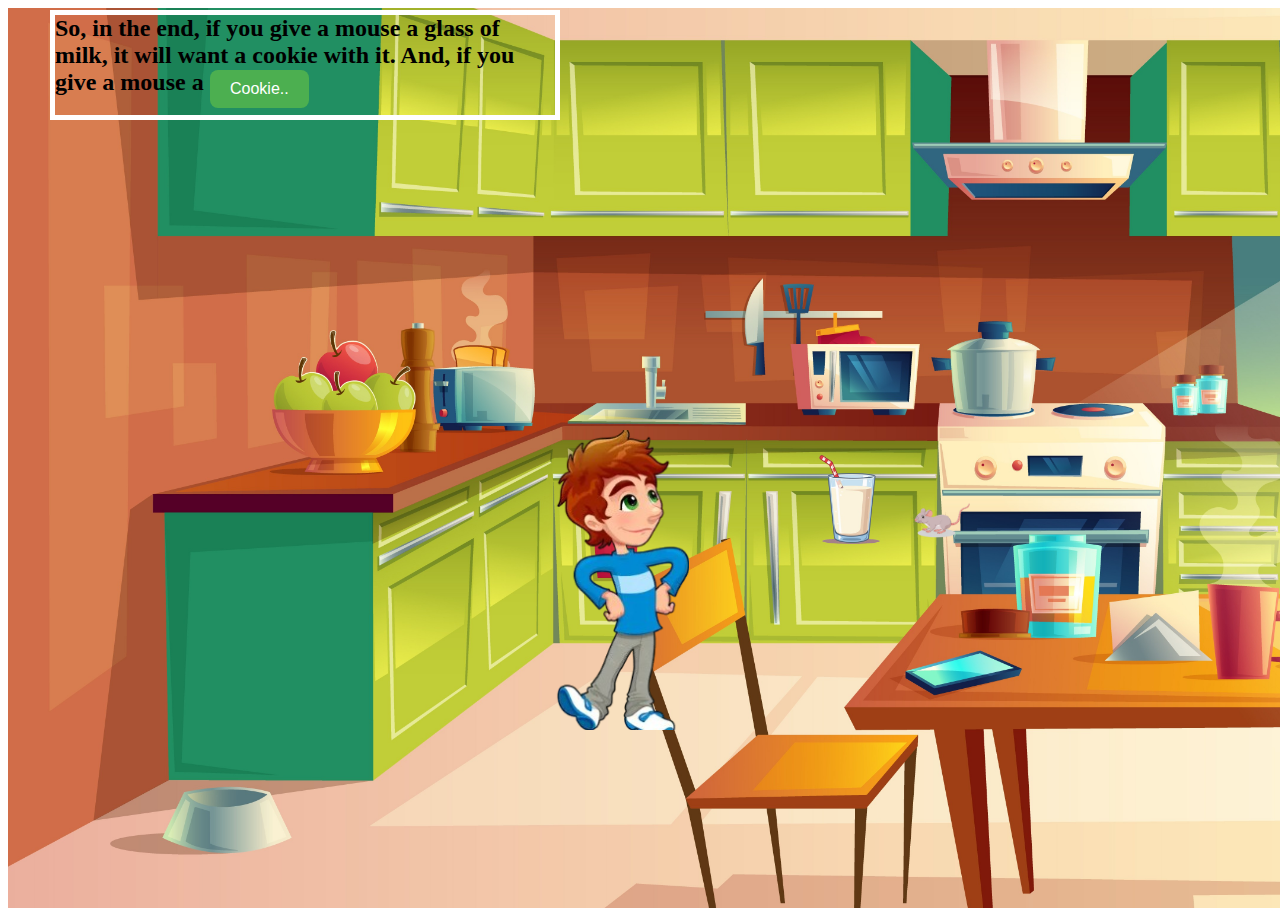
<file: project7.html>
<!DOCTYPE html>
<html lang="en">
<head>
    <meta charset="UTF-8">
    <meta name="viewport" content="width=device-width, initial-scale=1.0">
    <link rel="stylesheet" href="seven.css">
    <style>
        @keyframes eat {
            0% {
            transform: scale(1);
            clip-path: circle(50% at 50% 50%);
            opacity: 1;
            }
            25% {
            clip-path: polygon(0 0, 100% 0, 100% 100%, 50% 80%, 0 100%);
            }
            50% {
            transform: scale(0.9);
            clip-path: polygon(0 0, 100% 0, 100% 100%, 30% 70%, 0 100%);
            }
            75% {
            transform: scale(0.8);
            clip-path: polygon(0 0, 100% 0, 100% 100%, 10% 50%, 0 100%);
            opacity: 1;
            }
            100% {
            transform: scale(0.7);
            clip-path: circle(0% at 50% 50%);
            opacity: 0;
            }
  }
        @keyframes shrinkVertical {
  0% {
    clip-path: inset(0% 0% 0% 0%);
  }
  33% {
    clip-path: inset(33.33% 0% 33.33% 0%);
  }
  66% {
    clip-path: inset(66.66% 0% 66.66% 0%);
  }
  100% {
    clip-path: inset(100% 0% 100% 0%);
  }
}
@keyframes left {
            0% {
                
            }
            100% {
                transform: translate(-50px,0px);
            }
        }
        
        #mouse {
            background-image: url("images/cartoon-mouse-vector_1020x-1886-removebg-preview.png");
            width: 100px;
            height: 100px;
            left: 890px;
            top: 470px;
            position: absolute;
            background-size: contain;
            background-repeat: no-repeat;
            z-index: 177;
            animation-duration: 2.5s;
            animation-iteration-count: 1;
            animation: left 1.5s ease-in-out forwards 2s;
        }
        #kitchen {
            background-image: url("images/1591.jpg");
            position: absolute;
            width: 100vw;
            height: 100vh;
            margin: 0;
            padding: 0;
            z-index: 2;
            background-size: cover;
            background-repeat: no-repeat;
            background-position: center;
        }
        #boy {
          background-image: url("images/Screenshot_2025-10-15_152737-removebg-preview.png");
          width: 300px;
          height: 300px;
          background-size: contain;
          background-repeat: no-repeat;
          z-index: 6;
          position: absolute;
          top: 430px;
          left: 550px;
          
        
        }
        #milk {
            background-image: url("images/360_F_1037536125_5I7lq1twVMTwdkE8dFEHZIbCntwvZqBl-removebg-preview.png");
            width: 100px;
            height: 100px;
            top: 450px;
            left: 800px;
            background-size: contain;
            background-repeat: no-repeat;
            z-index: 6;
            position: absolute;
            animation: shrinkVertical 3s linear forwards 3s;
        }
        .cookie {
                top: 500px;
                left: 870px;
                width: 50px;
                height: 50px;
                z-index: 900;
                background-image: url("images/download.png"); /* your cookie image */
                background-size: cover;
                border-radius: 50%;
                animation: eat 3s ease-in-out forwards;
                position: absolute;
                animation-iteration-count: 1;
                opacity: 0;
                
        }
        #cfridge {
            background-image: url("images/941ec787-bd77-440c-8643-3673460ccf17-removebg-preview.png");
            width: 500px;
            height: 500px;
            z-index: 57;
            background-size: contain;
            background-repeat: no-repeat;
            position: absolute;
            top: 210px;
            left: -50px;
            animation-duration: 2s;
            animation-iteration-count: 1;

        }
        #textbox {
            position: absolute;
            width: 500px;
            height: 100px;
            top: 10px;
            left: 50px;
            color: black;
            font-size: 24px;
            font-weight:bold;
            z-index: 1001; /* Make sure it's above the background */
            border-color: white;
            border-width: 5px;
            border-style: solid;
        }
        
    </style>
    <button onclick="window.location.href='project1.html'">Cookie..</button>
</head>
<body>
    <div class="container">
    <div id="boy"></div>
    <div id="milk"></div>
    <div id="kitchen"></div>
    <div id="mouse"></div>
    <div class="cookie"></div>
    <div id="textbox">So, in the end, if you give a mouse a glass of milk, it will want a cookie with it. And, if you give a mouse a</div>
</body>
</html>
</file>
<file: project.css>
button {
  background-color: #4CAF50;
  color: white;
  border: none;
  padding: 10px 20px;
  font-size: 16px;
  border-radius: 8px;
  cursor: pointer;
  position: absolute;
  left: 600px;
  z-index: 9000;
}

button:hover {
  background-color: #45a049;
}
</file>
<file: seven.css>
button {
  background-color: #4CAF50;
  color: white;
  border: none;
  padding: 10px 20px;
  font-size: 16px;
  border-radius: 8px;
  cursor: pointer;
  position: absolute;
  left: 210px;
  top: 70px;
  z-index: 9000;
}

button:hover {
  background-color: #45a049;
}
</file>
